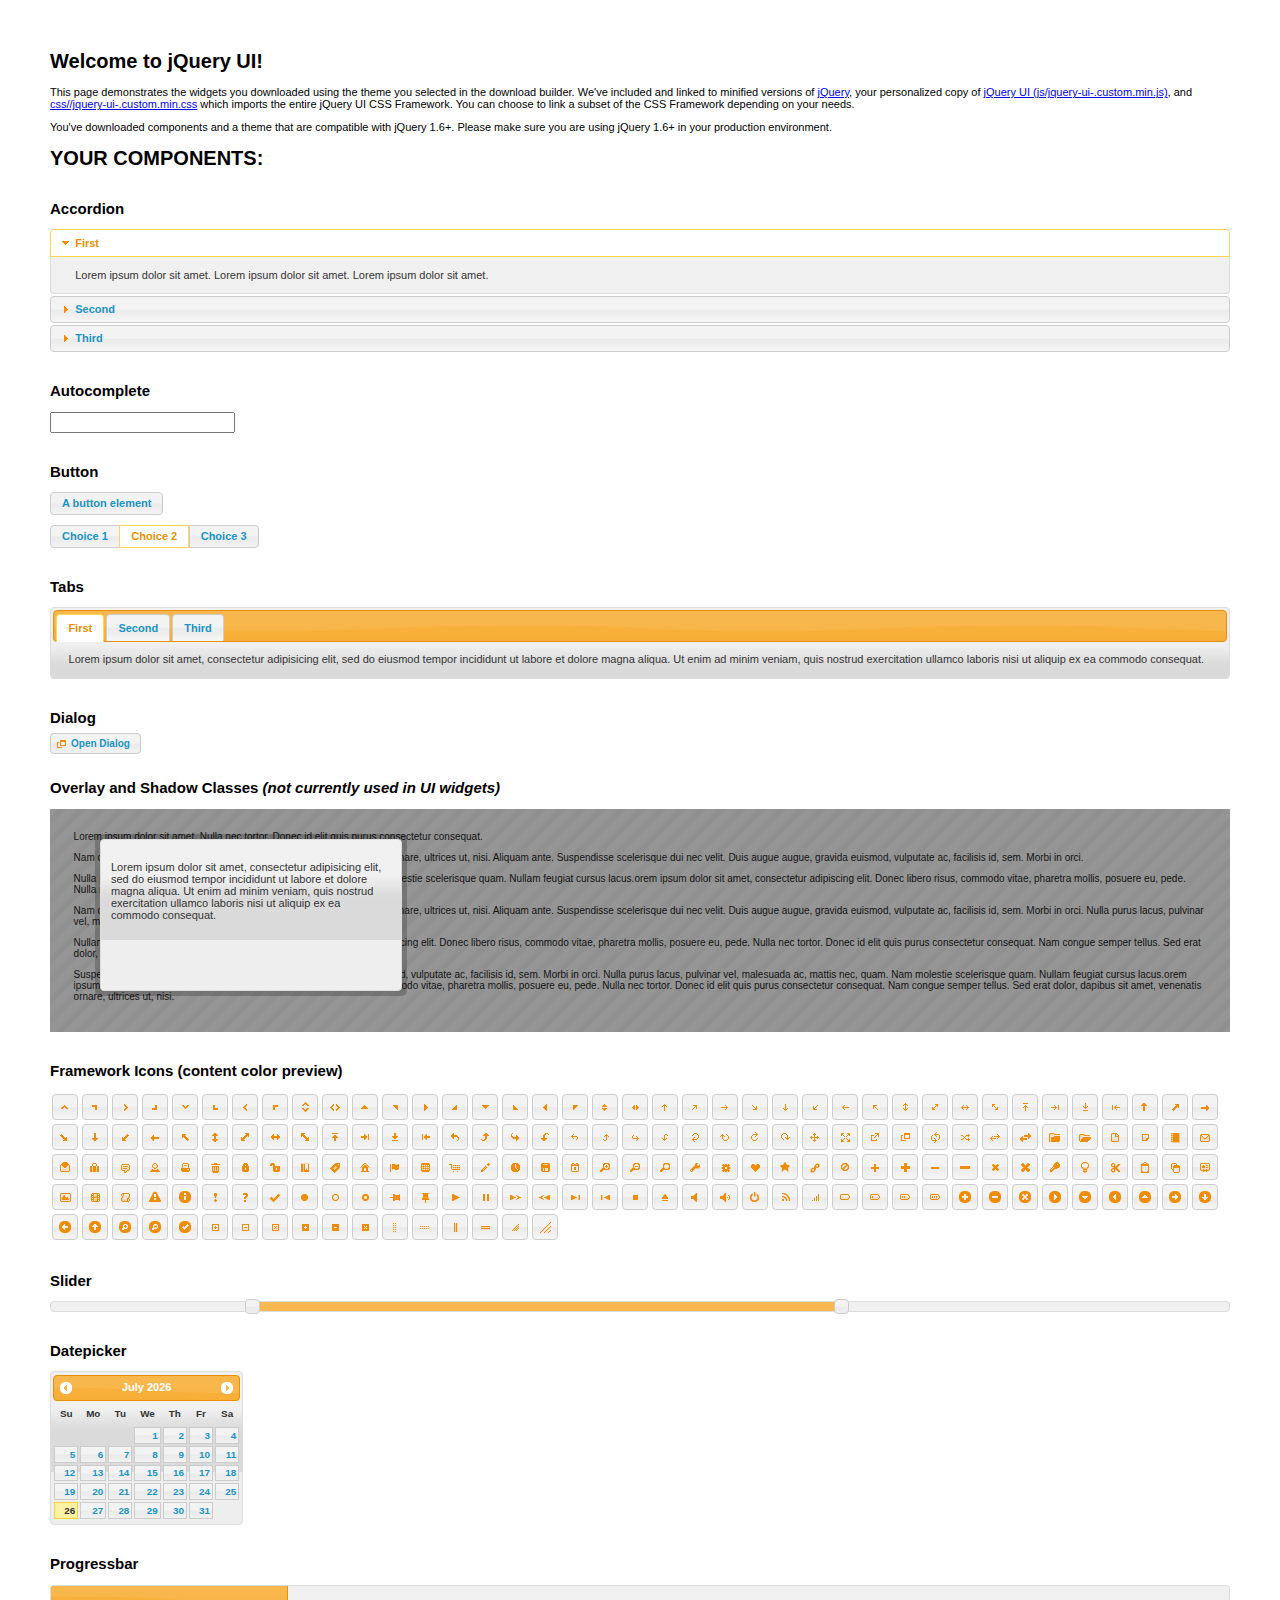
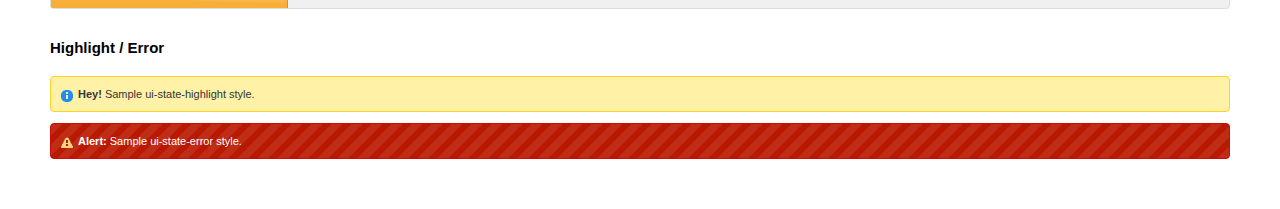
<file: jquery-ui-old/index.html>
<!doctype html>
<html lang="us">
<head>
	<meta charset="utf-8">
	<title>jQuery UI Example Page</title>
	<link href="css/ui-lightness/jquery-ui-1.10.4.css" rel="stylesheet">
	<script src="js/jquery-1.10.2.js"></script>
	<script src="js/jquery-ui-1.10.4.js"></script>
	<script>
	$(function() {
		
		$( "#accordion" ).accordion();
		

		
		var availableTags = [
			"ActionScript",
			"AppleScript",
			"Asp",
			"BASIC",
			"C",
			"C++",
			"Clojure",
			"COBOL",
			"ColdFusion",
			"Erlang",
			"Fortran",
			"Groovy",
			"Haskell",
			"Java",
			"JavaScript",
			"Lisp",
			"Perl",
			"PHP",
			"Python",
			"Ruby",
			"Scala",
			"Scheme"
		];
		$( "#autocomplete" ).autocomplete({
			source: availableTags
		});
		

		
		$( "#button" ).button();
		$( "#radioset" ).buttonset();
		

		
		$( "#tabs" ).tabs();
		

		
		$( "#dialog" ).dialog({
			autoOpen: false,
			width: 400,
			buttons: [
				{
					text: "Ok",
					click: function() {
						$( this ).dialog( "close" );
					}
				},
				{
					text: "Cancel",
					click: function() {
						$( this ).dialog( "close" );
					}
				}
			]
		});

		// Link to open the dialog
		$( "#dialog-link" ).click(function( event ) {
			$( "#dialog" ).dialog( "open" );
			event.preventDefault();
		});
		

		
		$( "#datepicker" ).datepicker({
			inline: true
		});
		

		
		$( "#slider" ).slider({
			range: true,
			values: [ 17, 67 ]
		});
		

		
		$( "#progressbar" ).progressbar({
			value: 20
		});
		

		// Hover states on the static widgets
		$( "#dialog-link, #icons li" ).hover(
			function() {
				$( this ).addClass( "ui-state-hover" );
			},
			function() {
				$( this ).removeClass( "ui-state-hover" );
			}
		);
	});
	</script>
	<style>
	body{
		font: 62.5% "Trebuchet MS", sans-serif;
		margin: 50px;
	}
	.demoHeaders {
		margin-top: 2em;
	}
	#dialog-link {
		padding: .4em 1em .4em 20px;
		text-decoration: none;
		position: relative;
	}
	#dialog-link span.ui-icon {
		margin: 0 5px 0 0;
		position: absolute;
		left: .2em;
		top: 50%;
		margin-top: -8px;
	}
	#icons {
		margin: 0;
		padding: 0;
	}
	#icons li {
		margin: 2px;
		position: relative;
		padding: 4px 0;
		cursor: pointer;
		float: left;
		list-style: none;
	}
	#icons span.ui-icon {
		float: left;
		margin: 0 4px;
	}
	.fakewindowcontain .ui-widget-overlay {
		position: absolute;
	}
	</style>
</head>
<body>

<h1>Welcome to jQuery UI!</h1>

<div class="ui-widget">
	<p>This page demonstrates the widgets you downloaded using the theme you selected in the download builder. We've included and linked to minified versions of <a href="js/jquery-1.10.2.js">jQuery</a>, your personalized copy of <a href="js/jquery-ui-.custom.min.js">jQuery UI (js/jquery-ui-.custom.min.js)</a>, and <a href="css//jquery-ui-.custom.min.css">css//jquery-ui-.custom.min.css</a> which imports the entire jQuery UI CSS Framework. You can choose to link a subset of the CSS Framework depending on your needs. </p>
	<p>You've downloaded components and a theme that are compatible with jQuery 1.6+. Please make sure you are using jQuery 1.6+ in your production environment.</p>
</div>

<h1>YOUR COMPONENTS:</h1>


<!-- Accordion -->
<h2 class="demoHeaders">Accordion</h2>
<div id="accordion">
	<h3>First</h3>
	<div>Lorem ipsum dolor sit amet. Lorem ipsum dolor sit amet. Lorem ipsum dolor sit amet.</div>
	<h3>Second</h3>
	<div>Phasellus mattis tincidunt nibh.</div>
	<h3>Third</h3>
	<div>Nam dui erat, auctor a, dignissim quis.</div>
</div>



<!-- Autocomplete -->
<h2 class="demoHeaders">Autocomplete</h2>
<div>
	<input id="autocomplete" title="type &quot;a&quot;">
</div>



<!-- Button -->
<h2 class="demoHeaders">Button</h2>
<button id="button">A button element</button>
<form style="margin-top: 1em;">
	<div id="radioset">
		<input type="radio" id="radio1" name="radio"><label for="radio1">Choice 1</label>
		<input type="radio" id="radio2" name="radio" checked="checked"><label for="radio2">Choice 2</label>
		<input type="radio" id="radio3" name="radio"><label for="radio3">Choice 3</label>
	</div>
</form>



<!-- Tabs -->
<h2 class="demoHeaders">Tabs</h2>
<div id="tabs">
	<ul>
		<li><a href="#tabs-1">First</a></li>
		<li><a href="#tabs-2">Second</a></li>
		<li><a href="#tabs-3">Third</a></li>
	</ul>
	<div id="tabs-1">Lorem ipsum dolor sit amet, consectetur adipisicing elit, sed do eiusmod tempor incididunt ut labore et dolore magna aliqua. Ut enim ad minim veniam, quis nostrud exercitation ullamco laboris nisi ut aliquip ex ea commodo consequat.</div>
	<div id="tabs-2">Phasellus mattis tincidunt nibh. Cras orci urna, blandit id, pretium vel, aliquet ornare, felis. Maecenas scelerisque sem non nisl. Fusce sed lorem in enim dictum bibendum.</div>
	<div id="tabs-3">Nam dui erat, auctor a, dignissim quis, sollicitudin eu, felis. Pellentesque nisi urna, interdum eget, sagittis et, consequat vestibulum, lacus. Mauris porttitor ullamcorper augue.</div>
</div>



<!-- Dialog NOTE: Dialog is not generated by UI in this demo so it can be visually styled in themeroller-->
<h2 class="demoHeaders">Dialog</h2>
<p><a href="#" id="dialog-link" class="ui-state-default ui-corner-all"><span class="ui-icon ui-icon-newwin"></span>Open Dialog</a></p>

<h2 class="demoHeaders">Overlay and Shadow Classes <em>(not currently used in UI widgets)</em></h2>
<div style="position: relative; width: 96%; height: 200px; padding:1% 2%; overflow:hidden;" class="fakewindowcontain">
	<p>Lorem ipsum dolor sit amet,  Nulla nec tortor. Donec id elit quis purus consectetur consequat. </p><p>Nam congue semper tellus. Sed erat dolor, dapibus sit amet, venenatis ornare, ultrices ut, nisi. Aliquam ante. Suspendisse scelerisque dui nec velit. Duis augue augue, gravida euismod, vulputate ac, facilisis id, sem. Morbi in orci. </p><p>Nulla purus lacus, pulvinar vel, malesuada ac, mattis nec, quam. Nam molestie scelerisque quam. Nullam feugiat cursus lacus.orem ipsum dolor sit amet, consectetur adipiscing elit. Donec libero risus, commodo vitae, pharetra mollis, posuere eu, pede. Nulla nec tortor. Donec id elit quis purus consectetur consequat. </p><p>Nam congue semper tellus. Sed erat dolor, dapibus sit amet, venenatis ornare, ultrices ut, nisi. Aliquam ante. Suspendisse scelerisque dui nec velit. Duis augue augue, gravida euismod, vulputate ac, facilisis id, sem. Morbi in orci. Nulla purus lacus, pulvinar vel, malesuada ac, mattis nec, quam. Nam molestie scelerisque quam. </p><p>Nullam feugiat cursus lacus.orem ipsum dolor sit amet, consectetur adipiscing elit. Donec libero risus, commodo vitae, pharetra mollis, posuere eu, pede. Nulla nec tortor. Donec id elit quis purus consectetur consequat. Nam congue semper tellus. Sed erat dolor, dapibus sit amet, venenatis ornare, ultrices ut, nisi. Aliquam ante. </p><p>Suspendisse scelerisque dui nec velit. Duis augue augue, gravida euismod, vulputate ac, facilisis id, sem. Morbi in orci. Nulla purus lacus, pulvinar vel, malesuada ac, mattis nec, quam. Nam molestie scelerisque quam. Nullam feugiat cursus lacus.orem ipsum dolor sit amet, consectetur adipiscing elit. Donec libero risus, commodo vitae, pharetra mollis, posuere eu, pede. Nulla nec tortor. Donec id elit quis purus consectetur consequat. Nam congue semper tellus. Sed erat dolor, dapibus sit amet, venenatis ornare, ultrices ut, nisi. </p>

	<!-- ui-dialog -->
	<div class="ui-overlay"><div class="ui-widget-overlay"></div><div class="ui-widget-shadow ui-corner-all" style="width: 302px; height: 152px; position: absolute; left: 50px; top: 30px;"></div></div>
	<div style="position: absolute; width: 280px; height: 130px;left: 50px; top: 30px; padding: 10px;" class="ui-widget ui-widget-content ui-corner-all">
		<div class="ui-dialog-content ui-widget-content" style="background: none; border: 0;">
			<p>Lorem ipsum dolor sit amet, consectetur adipisicing elit, sed do eiusmod tempor incididunt ut labore et dolore magna aliqua. Ut enim ad minim veniam, quis nostrud exercitation ullamco laboris nisi ut aliquip ex ea commodo consequat.</p>
		</div>
	</div>

</div>

<!-- ui-dialog -->
<div id="dialog" title="Dialog Title">
	<p>Lorem ipsum dolor sit amet, consectetur adipisicing elit, sed do eiusmod tempor incididunt ut labore et dolore magna aliqua. Ut enim ad minim veniam, quis nostrud exercitation ullamco laboris nisi ut aliquip ex ea commodo consequat.</p>
</div>



<h2 class="demoHeaders">Framework Icons (content color preview)</h2>
<ul id="icons" class="ui-widget ui-helper-clearfix">
	<li class="ui-state-default ui-corner-all" title=".ui-icon-carat-1-n"><span class="ui-icon ui-icon-carat-1-n"></span></li>
	<li class="ui-state-default ui-corner-all" title=".ui-icon-carat-1-ne"><span class="ui-icon ui-icon-carat-1-ne"></span></li>
	<li class="ui-state-default ui-corner-all" title=".ui-icon-carat-1-e"><span class="ui-icon ui-icon-carat-1-e"></span></li>
	<li class="ui-state-default ui-corner-all" title=".ui-icon-carat-1-se"><span class="ui-icon ui-icon-carat-1-se"></span></li>
	<li class="ui-state-default ui-corner-all" title=".ui-icon-carat-1-s"><span class="ui-icon ui-icon-carat-1-s"></span></li>
	<li class="ui-state-default ui-corner-all" title=".ui-icon-carat-1-sw"><span class="ui-icon ui-icon-carat-1-sw"></span></li>
	<li class="ui-state-default ui-corner-all" title=".ui-icon-carat-1-w"><span class="ui-icon ui-icon-carat-1-w"></span></li>
	<li class="ui-state-default ui-corner-all" title=".ui-icon-carat-1-nw"><span class="ui-icon ui-icon-carat-1-nw"></span></li>
	<li class="ui-state-default ui-corner-all" title=".ui-icon-carat-2-n-s"><span class="ui-icon ui-icon-carat-2-n-s"></span></li>
	<li class="ui-state-default ui-corner-all" title=".ui-icon-carat-2-e-w"><span class="ui-icon ui-icon-carat-2-e-w"></span></li>
	<li class="ui-state-default ui-corner-all" title=".ui-icon-triangle-1-n"><span class="ui-icon ui-icon-triangle-1-n"></span></li>
	<li class="ui-state-default ui-corner-all" title=".ui-icon-triangle-1-ne"><span class="ui-icon ui-icon-triangle-1-ne"></span></li>
	<li class="ui-state-default ui-corner-all" title=".ui-icon-triangle-1-e"><span class="ui-icon ui-icon-triangle-1-e"></span></li>
	<li class="ui-state-default ui-corner-all" title=".ui-icon-triangle-1-se"><span class="ui-icon ui-icon-triangle-1-se"></span></li>
	<li class="ui-state-default ui-corner-all" title=".ui-icon-triangle-1-s"><span class="ui-icon ui-icon-triangle-1-s"></span></li>
	<li class="ui-state-default ui-corner-all" title=".ui-icon-triangle-1-sw"><span class="ui-icon ui-icon-triangle-1-sw"></span></li>
	<li class="ui-state-default ui-corner-all" title=".ui-icon-triangle-1-w"><span class="ui-icon ui-icon-triangle-1-w"></span></li>
	<li class="ui-state-default ui-corner-all" title=".ui-icon-triangle-1-nw"><span class="ui-icon ui-icon-triangle-1-nw"></span></li>
	<li class="ui-state-default ui-corner-all" title=".ui-icon-triangle-2-n-s"><span class="ui-icon ui-icon-triangle-2-n-s"></span></li>
	<li class="ui-state-default ui-corner-all" title=".ui-icon-triangle-2-e-w"><span class="ui-icon ui-icon-triangle-2-e-w"></span></li>
	<li class="ui-state-default ui-corner-all" title=".ui-icon-arrow-1-n"><span class="ui-icon ui-icon-arrow-1-n"></span></li>
	<li class="ui-state-default ui-corner-all" title=".ui-icon-arrow-1-ne"><span class="ui-icon ui-icon-arrow-1-ne"></span></li>
	<li class="ui-state-default ui-corner-all" title=".ui-icon-arrow-1-e"><span class="ui-icon ui-icon-arrow-1-e"></span></li>
	<li class="ui-state-default ui-corner-all" title=".ui-icon-arrow-1-se"><span class="ui-icon ui-icon-arrow-1-se"></span></li>
	<li class="ui-state-default ui-corner-all" title=".ui-icon-arrow-1-s"><span class="ui-icon ui-icon-arrow-1-s"></span></li>
	<li class="ui-state-default ui-corner-all" title=".ui-icon-arrow-1-sw"><span class="ui-icon ui-icon-arrow-1-sw"></span></li>
	<li class="ui-state-default ui-corner-all" title=".ui-icon-arrow-1-w"><span class="ui-icon ui-icon-arrow-1-w"></span></li>
	<li class="ui-state-default ui-corner-all" title=".ui-icon-arrow-1-nw"><span class="ui-icon ui-icon-arrow-1-nw"></span></li>
	<li class="ui-state-default ui-corner-all" title=".ui-icon-arrow-2-n-s"><span class="ui-icon ui-icon-arrow-2-n-s"></span></li>
	<li class="ui-state-default ui-corner-all" title=".ui-icon-arrow-2-ne-sw"><span class="ui-icon ui-icon-arrow-2-ne-sw"></span></li>
	<li class="ui-state-default ui-corner-all" title=".ui-icon-arrow-2-e-w"><span class="ui-icon ui-icon-arrow-2-e-w"></span></li>
	<li class="ui-state-default ui-corner-all" title=".ui-icon-arrow-2-se-nw"><span class="ui-icon ui-icon-arrow-2-se-nw"></span></li>
	<li class="ui-state-default ui-corner-all" title=".ui-icon-arrowstop-1-n"><span class="ui-icon ui-icon-arrowstop-1-n"></span></li>
	<li class="ui-state-default ui-corner-all" title=".ui-icon-arrowstop-1-e"><span class="ui-icon ui-icon-arrowstop-1-e"></span></li>
	<li class="ui-state-default ui-corner-all" title=".ui-icon-arrowstop-1-s"><span class="ui-icon ui-icon-arrowstop-1-s"></span></li>
	<li class="ui-state-default ui-corner-all" title=".ui-icon-arrowstop-1-w"><span class="ui-icon ui-icon-arrowstop-1-w"></span></li>
	<li class="ui-state-default ui-corner-all" title=".ui-icon-arrowthick-1-n"><span class="ui-icon ui-icon-arrowthick-1-n"></span></li>
	<li class="ui-state-default ui-corner-all" title=".ui-icon-arrowthick-1-ne"><span class="ui-icon ui-icon-arrowthick-1-ne"></span></li>
	<li class="ui-state-default ui-corner-all" title=".ui-icon-arrowthick-1-e"><span class="ui-icon ui-icon-arrowthick-1-e"></span></li>
	<li class="ui-state-default ui-corner-all" title=".ui-icon-arrowthick-1-se"><span class="ui-icon ui-icon-arrowthick-1-se"></span></li>
	<li class="ui-state-default ui-corner-all" title=".ui-icon-arrowthick-1-s"><span class="ui-icon ui-icon-arrowthick-1-s"></span></li>
	<li class="ui-state-default ui-corner-all" title=".ui-icon-arrowthick-1-sw"><span class="ui-icon ui-icon-arrowthick-1-sw"></span></li>
	<li class="ui-state-default ui-corner-all" title=".ui-icon-arrowthick-1-w"><span class="ui-icon ui-icon-arrowthick-1-w"></span></li>
	<li class="ui-state-default ui-corner-all" title=".ui-icon-arrowthick-1-nw"><span class="ui-icon ui-icon-arrowthick-1-nw"></span></li>
	<li class="ui-state-default ui-corner-all" title=".ui-icon-arrowthick-2-n-s"><span class="ui-icon ui-icon-arrowthick-2-n-s"></span></li>
	<li class="ui-state-default ui-corner-all" title=".ui-icon-arrowthick-2-ne-sw"><span class="ui-icon ui-icon-arrowthick-2-ne-sw"></span></li>
	<li class="ui-state-default ui-corner-all" title=".ui-icon-arrowthick-2-e-w"><span class="ui-icon ui-icon-arrowthick-2-e-w"></span></li>
	<li class="ui-state-default ui-corner-all" title=".ui-icon-arrowthick-2-se-nw"><span class="ui-icon ui-icon-arrowthick-2-se-nw"></span></li>
	<li class="ui-state-default ui-corner-all" title=".ui-icon-arrowthickstop-1-n"><span class="ui-icon ui-icon-arrowthickstop-1-n"></span></li>
	<li class="ui-state-default ui-corner-all" title=".ui-icon-arrowthickstop-1-e"><span class="ui-icon ui-icon-arrowthickstop-1-e"></span></li>
	<li class="ui-state-default ui-corner-all" title=".ui-icon-arrowthickstop-1-s"><span class="ui-icon ui-icon-arrowthickstop-1-s"></span></li>
	<li class="ui-state-default ui-corner-all" title=".ui-icon-arrowthickstop-1-w"><span class="ui-icon ui-icon-arrowthickstop-1-w"></span></li>
	<li class="ui-state-default ui-corner-all" title=".ui-icon-arrowreturnthick-1-w"><span class="ui-icon ui-icon-arrowreturnthick-1-w"></span></li>
	<li class="ui-state-default ui-corner-all" title=".ui-icon-arrowreturnthick-1-n"><span class="ui-icon ui-icon-arrowreturnthick-1-n"></span></li>
	<li class="ui-state-default ui-corner-all" title=".ui-icon-arrowreturnthick-1-e"><span class="ui-icon ui-icon-arrowreturnthick-1-e"></span></li>
	<li class="ui-state-default ui-corner-all" title=".ui-icon-arrowreturnthick-1-s"><span class="ui-icon ui-icon-arrowreturnthick-1-s"></span></li>
	<li class="ui-state-default ui-corner-all" title=".ui-icon-arrowreturn-1-w"><span class="ui-icon ui-icon-arrowreturn-1-w"></span></li>
	<li class="ui-state-default ui-corner-all" title=".ui-icon-arrowreturn-1-n"><span class="ui-icon ui-icon-arrowreturn-1-n"></span></li>
	<li class="ui-state-default ui-corner-all" title=".ui-icon-arrowreturn-1-e"><span class="ui-icon ui-icon-arrowreturn-1-e"></span></li>
	<li class="ui-state-default ui-corner-all" title=".ui-icon-arrowreturn-1-s"><span class="ui-icon ui-icon-arrowreturn-1-s"></span></li>
	<li class="ui-state-default ui-corner-all" title=".ui-icon-arrowrefresh-1-w"><span class="ui-icon ui-icon-arrowrefresh-1-w"></span></li>
	<li class="ui-state-default ui-corner-all" title=".ui-icon-arrowrefresh-1-n"><span class="ui-icon ui-icon-arrowrefresh-1-n"></span></li>
	<li class="ui-state-default ui-corner-all" title=".ui-icon-arrowrefresh-1-e"><span class="ui-icon ui-icon-arrowrefresh-1-e"></span></li>
	<li class="ui-state-default ui-corner-all" title=".ui-icon-arrowrefresh-1-s"><span class="ui-icon ui-icon-arrowrefresh-1-s"></span></li>
	<li class="ui-state-default ui-corner-all" title=".ui-icon-arrow-4"><span class="ui-icon ui-icon-arrow-4"></span></li>
	<li class="ui-state-default ui-corner-all" title=".ui-icon-arrow-4-diag"><span class="ui-icon ui-icon-arrow-4-diag"></span></li>
	<li class="ui-state-default ui-corner-all" title=".ui-icon-extlink"><span class="ui-icon ui-icon-extlink"></span></li>
	<li class="ui-state-default ui-corner-all" title=".ui-icon-newwin"><span class="ui-icon ui-icon-newwin"></span></li>
	<li class="ui-state-default ui-corner-all" title=".ui-icon-refresh"><span class="ui-icon ui-icon-refresh"></span></li>
	<li class="ui-state-default ui-corner-all" title=".ui-icon-shuffle"><span class="ui-icon ui-icon-shuffle"></span></li>
	<li class="ui-state-default ui-corner-all" title=".ui-icon-transfer-e-w"><span class="ui-icon ui-icon-transfer-e-w"></span></li>
	<li class="ui-state-default ui-corner-all" title=".ui-icon-transferthick-e-w"><span class="ui-icon ui-icon-transferthick-e-w"></span></li>
	<li class="ui-state-default ui-corner-all" title=".ui-icon-folder-collapsed"><span class="ui-icon ui-icon-folder-collapsed"></span></li>
	<li class="ui-state-default ui-corner-all" title=".ui-icon-folder-open"><span class="ui-icon ui-icon-folder-open"></span></li>
	<li class="ui-state-default ui-corner-all" title=".ui-icon-document"><span class="ui-icon ui-icon-document"></span></li>
	<li class="ui-state-default ui-corner-all" title=".ui-icon-document-b"><span class="ui-icon ui-icon-document-b"></span></li>
	<li class="ui-state-default ui-corner-all" title=".ui-icon-note"><span class="ui-icon ui-icon-note"></span></li>
	<li class="ui-state-default ui-corner-all" title=".ui-icon-mail-closed"><span class="ui-icon ui-icon-mail-closed"></span></li>
	<li class="ui-state-default ui-corner-all" title=".ui-icon-mail-open"><span class="ui-icon ui-icon-mail-open"></span></li>
	<li class="ui-state-default ui-corner-all" title=".ui-icon-suitcase"><span class="ui-icon ui-icon-suitcase"></span></li>
	<li class="ui-state-default ui-corner-all" title=".ui-icon-comment"><span class="ui-icon ui-icon-comment"></span></li>
	<li class="ui-state-default ui-corner-all" title=".ui-icon-person"><span class="ui-icon ui-icon-person"></span></li>
	<li class="ui-state-default ui-corner-all" title=".ui-icon-print"><span class="ui-icon ui-icon-print"></span></li>
	<li class="ui-state-default ui-corner-all" title=".ui-icon-trash"><span class="ui-icon ui-icon-trash"></span></li>
	<li class="ui-state-default ui-corner-all" title=".ui-icon-locked"><span class="ui-icon ui-icon-locked"></span></li>
	<li class="ui-state-default ui-corner-all" title=".ui-icon-unlocked"><span class="ui-icon ui-icon-unlocked"></span></li>
	<li class="ui-state-default ui-corner-all" title=".ui-icon-bookmark"><span class="ui-icon ui-icon-bookmark"></span></li>
	<li class="ui-state-default ui-corner-all" title=".ui-icon-tag"><span class="ui-icon ui-icon-tag"></span></li>
	<li class="ui-state-default ui-corner-all" title=".ui-icon-home"><span class="ui-icon ui-icon-home"></span></li>
	<li class="ui-state-default ui-corner-all" title=".ui-icon-flag"><span class="ui-icon ui-icon-flag"></span></li>
	<li class="ui-state-default ui-corner-all" title=".ui-icon-calculator"><span class="ui-icon ui-icon-calculator"></span></li>
	<li class="ui-state-default ui-corner-all" title=".ui-icon-cart"><span class="ui-icon ui-icon-cart"></span></li>
	<li class="ui-state-default ui-corner-all" title=".ui-icon-pencil"><span class="ui-icon ui-icon-pencil"></span></li>
	<li class="ui-state-default ui-corner-all" title=".ui-icon-clock"><span class="ui-icon ui-icon-clock"></span></li>
	<li class="ui-state-default ui-corner-all" title=".ui-icon-disk"><span class="ui-icon ui-icon-disk"></span></li>
	<li class="ui-state-default ui-corner-all" title=".ui-icon-calendar"><span class="ui-icon ui-icon-calendar"></span></li>
	<li class="ui-state-default ui-corner-all" title=".ui-icon-zoomin"><span class="ui-icon ui-icon-zoomin"></span></li>
	<li class="ui-state-default ui-corner-all" title=".ui-icon-zoomout"><span class="ui-icon ui-icon-zoomout"></span></li>
	<li class="ui-state-default ui-corner-all" title=".ui-icon-search"><span class="ui-icon ui-icon-search"></span></li>
	<li class="ui-state-default ui-corner-all" title=".ui-icon-wrench"><span class="ui-icon ui-icon-wrench"></span></li>
	<li class="ui-state-default ui-corner-all" title=".ui-icon-gear"><span class="ui-icon ui-icon-gear"></span></li>
	<li class="ui-state-default ui-corner-all" title=".ui-icon-heart"><span class="ui-icon ui-icon-heart"></span></li>
	<li class="ui-state-default ui-corner-all" title=".ui-icon-star"><span class="ui-icon ui-icon-star"></span></li>
	<li class="ui-state-default ui-corner-all" title=".ui-icon-link"><span class="ui-icon ui-icon-link"></span></li>
	<li class="ui-state-default ui-corner-all" title=".ui-icon-cancel"><span class="ui-icon ui-icon-cancel"></span></li>
	<li class="ui-state-default ui-corner-all" title=".ui-icon-plus"><span class="ui-icon ui-icon-plus"></span></li>
	<li class="ui-state-default ui-corner-all" title=".ui-icon-plusthick"><span class="ui-icon ui-icon-plusthick"></span></li>
	<li class="ui-state-default ui-corner-all" title=".ui-icon-minus"><span class="ui-icon ui-icon-minus"></span></li>
	<li class="ui-state-default ui-corner-all" title=".ui-icon-minusthick"><span class="ui-icon ui-icon-minusthick"></span></li>
	<li class="ui-state-default ui-corner-all" title=".ui-icon-close"><span class="ui-icon ui-icon-close"></span></li>
	<li class="ui-state-default ui-corner-all" title=".ui-icon-closethick"><span class="ui-icon ui-icon-closethick"></span></li>
	<li class="ui-state-default ui-corner-all" title=".ui-icon-key"><span class="ui-icon ui-icon-key"></span></li>
	<li class="ui-state-default ui-corner-all" title=".ui-icon-lightbulb"><span class="ui-icon ui-icon-lightbulb"></span></li>
	<li class="ui-state-default ui-corner-all" title=".ui-icon-scissors"><span class="ui-icon ui-icon-scissors"></span></li>
	<li class="ui-state-default ui-corner-all" title=".ui-icon-clipboard"><span class="ui-icon ui-icon-clipboard"></span></li>
	<li class="ui-state-default ui-corner-all" title=".ui-icon-copy"><span class="ui-icon ui-icon-copy"></span></li>
	<li class="ui-state-default ui-corner-all" title=".ui-icon-contact"><span class="ui-icon ui-icon-contact"></span></li>
	<li class="ui-state-default ui-corner-all" title=".ui-icon-image"><span class="ui-icon ui-icon-image"></span></li>
	<li class="ui-state-default ui-corner-all" title=".ui-icon-video"><span class="ui-icon ui-icon-video"></span></li>
	<li class="ui-state-default ui-corner-all" title=".ui-icon-script"><span class="ui-icon ui-icon-script"></span></li>
	<li class="ui-state-default ui-corner-all" title=".ui-icon-alert"><span class="ui-icon ui-icon-alert"></span></li>
	<li class="ui-state-default ui-corner-all" title=".ui-icon-info"><span class="ui-icon ui-icon-info"></span></li>
	<li class="ui-state-default ui-corner-all" title=".ui-icon-notice"><span class="ui-icon ui-icon-notice"></span></li>
	<li class="ui-state-default ui-corner-all" title=".ui-icon-help"><span class="ui-icon ui-icon-help"></span></li>
	<li class="ui-state-default ui-corner-all" title=".ui-icon-check"><span class="ui-icon ui-icon-check"></span></li>
	<li class="ui-state-default ui-corner-all" title=".ui-icon-bullet"><span class="ui-icon ui-icon-bullet"></span></li>
	<li class="ui-state-default ui-corner-all" title=".ui-icon-radio-off"><span class="ui-icon ui-icon-radio-off"></span></li>
	<li class="ui-state-default ui-corner-all" title=".ui-icon-radio-on"><span class="ui-icon ui-icon-radio-on"></span></li>
	<li class="ui-state-default ui-corner-all" title=".ui-icon-pin-w"><span class="ui-icon ui-icon-pin-w"></span></li>
	<li class="ui-state-default ui-corner-all" title=".ui-icon-pin-s"><span class="ui-icon ui-icon-pin-s"></span></li>
	<li class="ui-state-default ui-corner-all" title=".ui-icon-play"><span class="ui-icon ui-icon-play"></span></li>
	<li class="ui-state-default ui-corner-all" title=".ui-icon-pause"><span class="ui-icon ui-icon-pause"></span></li>
	<li class="ui-state-default ui-corner-all" title=".ui-icon-seek-next"><span class="ui-icon ui-icon-seek-next"></span></li>
	<li class="ui-state-default ui-corner-all" title=".ui-icon-seek-prev"><span class="ui-icon ui-icon-seek-prev"></span></li>
	<li class="ui-state-default ui-corner-all" title=".ui-icon-seek-end"><span class="ui-icon ui-icon-seek-end"></span></li>
	<li class="ui-state-default ui-corner-all" title=".ui-icon-seek-first"><span class="ui-icon ui-icon-seek-first"></span></li>
	<li class="ui-state-default ui-corner-all" title=".ui-icon-stop"><span class="ui-icon ui-icon-stop"></span></li>
	<li class="ui-state-default ui-corner-all" title=".ui-icon-eject"><span class="ui-icon ui-icon-eject"></span></li>
	<li class="ui-state-default ui-corner-all" title=".ui-icon-volume-off"><span class="ui-icon ui-icon-volume-off"></span></li>
	<li class="ui-state-default ui-corner-all" title=".ui-icon-volume-on"><span class="ui-icon ui-icon-volume-on"></span></li>
	<li class="ui-state-default ui-corner-all" title=".ui-icon-power"><span class="ui-icon ui-icon-power"></span></li>
	<li class="ui-state-default ui-corner-all" title=".ui-icon-signal-diag"><span class="ui-icon ui-icon-signal-diag"></span></li>
	<li class="ui-state-default ui-corner-all" title=".ui-icon-signal"><span class="ui-icon ui-icon-signal"></span></li>
	<li class="ui-state-default ui-corner-all" title=".ui-icon-battery-0"><span class="ui-icon ui-icon-battery-0"></span></li>
	<li class="ui-state-default ui-corner-all" title=".ui-icon-battery-1"><span class="ui-icon ui-icon-battery-1"></span></li>
	<li class="ui-state-default ui-corner-all" title=".ui-icon-battery-2"><span class="ui-icon ui-icon-battery-2"></span></li>
	<li class="ui-state-default ui-corner-all" title=".ui-icon-battery-3"><span class="ui-icon ui-icon-battery-3"></span></li>
	<li class="ui-state-default ui-corner-all" title=".ui-icon-circle-plus"><span class="ui-icon ui-icon-circle-plus"></span></li>
	<li class="ui-state-default ui-corner-all" title=".ui-icon-circle-minus"><span class="ui-icon ui-icon-circle-minus"></span></li>
	<li class="ui-state-default ui-corner-all" title=".ui-icon-circle-close"><span class="ui-icon ui-icon-circle-close"></span></li>
	<li class="ui-state-default ui-corner-all" title=".ui-icon-circle-triangle-e"><span class="ui-icon ui-icon-circle-triangle-e"></span></li>
	<li class="ui-state-default ui-corner-all" title=".ui-icon-circle-triangle-s"><span class="ui-icon ui-icon-circle-triangle-s"></span></li>
	<li class="ui-state-default ui-corner-all" title=".ui-icon-circle-triangle-w"><span class="ui-icon ui-icon-circle-triangle-w"></span></li>
	<li class="ui-state-default ui-corner-all" title=".ui-icon-circle-triangle-n"><span class="ui-icon ui-icon-circle-triangle-n"></span></li>
	<li class="ui-state-default ui-corner-all" title=".ui-icon-circle-arrow-e"><span class="ui-icon ui-icon-circle-arrow-e"></span></li>
	<li class="ui-state-default ui-corner-all" title=".ui-icon-circle-arrow-s"><span class="ui-icon ui-icon-circle-arrow-s"></span></li>
	<li class="ui-state-default ui-corner-all" title=".ui-icon-circle-arrow-w"><span class="ui-icon ui-icon-circle-arrow-w"></span></li>
	<li class="ui-state-default ui-corner-all" title=".ui-icon-circle-arrow-n"><span class="ui-icon ui-icon-circle-arrow-n"></span></li>
	<li class="ui-state-default ui-corner-all" title=".ui-icon-circle-zoomin"><span class="ui-icon ui-icon-circle-zoomin"></span></li>
	<li class="ui-state-default ui-corner-all" title=".ui-icon-circle-zoomout"><span class="ui-icon ui-icon-circle-zoomout"></span></li>
	<li class="ui-state-default ui-corner-all" title=".ui-icon-circle-check"><span class="ui-icon ui-icon-circle-check"></span></li>
	<li class="ui-state-default ui-corner-all" title=".ui-icon-circlesmall-plus"><span class="ui-icon ui-icon-circlesmall-plus"></span></li>
	<li class="ui-state-default ui-corner-all" title=".ui-icon-circlesmall-minus"><span class="ui-icon ui-icon-circlesmall-minus"></span></li>
	<li class="ui-state-default ui-corner-all" title=".ui-icon-circlesmall-close"><span class="ui-icon ui-icon-circlesmall-close"></span></li>
	<li class="ui-state-default ui-corner-all" title=".ui-icon-squaresmall-plus"><span class="ui-icon ui-icon-squaresmall-plus"></span></li>
	<li class="ui-state-default ui-corner-all" title=".ui-icon-squaresmall-minus"><span class="ui-icon ui-icon-squaresmall-minus"></span></li>
	<li class="ui-state-default ui-corner-all" title=".ui-icon-squaresmall-close"><span class="ui-icon ui-icon-squaresmall-close"></span></li>
	<li class="ui-state-default ui-corner-all" title=".ui-icon-grip-dotted-vertical"><span class="ui-icon ui-icon-grip-dotted-vertical"></span></li>
	<li class="ui-state-default ui-corner-all" title=".ui-icon-grip-dotted-horizontal"><span class="ui-icon ui-icon-grip-dotted-horizontal"></span></li>
	<li class="ui-state-default ui-corner-all" title=".ui-icon-grip-solid-vertical"><span class="ui-icon ui-icon-grip-solid-vertical"></span></li>
	<li class="ui-state-default ui-corner-all" title=".ui-icon-grip-solid-horizontal"><span class="ui-icon ui-icon-grip-solid-horizontal"></span></li>
	<li class="ui-state-default ui-corner-all" title=".ui-icon-gripsmall-diagonal-se"><span class="ui-icon ui-icon-gripsmall-diagonal-se"></span></li>
	<li class="ui-state-default ui-corner-all" title=".ui-icon-grip-diagonal-se"><span class="ui-icon ui-icon-grip-diagonal-se"></span></li>
</ul>


<!-- Slider -->
<h2 class="demoHeaders">Slider</h2>
<div id="slider"></div>



<!-- Datepicker -->
<h2 class="demoHeaders">Datepicker</h2>
<div id="datepicker"></div>



<!-- Progressbar -->
<h2 class="demoHeaders">Progressbar</h2>
<div id="progressbar"></div>


<!-- Highlight / Error -->
<h2 class="demoHeaders">Highlight / Error</h2>
<div class="ui-widget">
	<div class="ui-state-highlight ui-corner-all" style="margin-top: 20px; padding: 0 .7em;">
		<p><span class="ui-icon ui-icon-info" style="float: left; margin-right: .3em;"></span>
		<strong>Hey!</strong> Sample ui-state-highlight style.</p>
	</div>
</div>
<br>
<div class="ui-widget">
	<div class="ui-state-error ui-corner-all" style="padding: 0 .7em;">
		<p><span class="ui-icon ui-icon-alert" style="float: left; margin-right: .3em;"></span>
		<strong>Alert:</strong> Sample ui-state-error style.</p>
	</div>
</div>

</body>
</html>
</file>
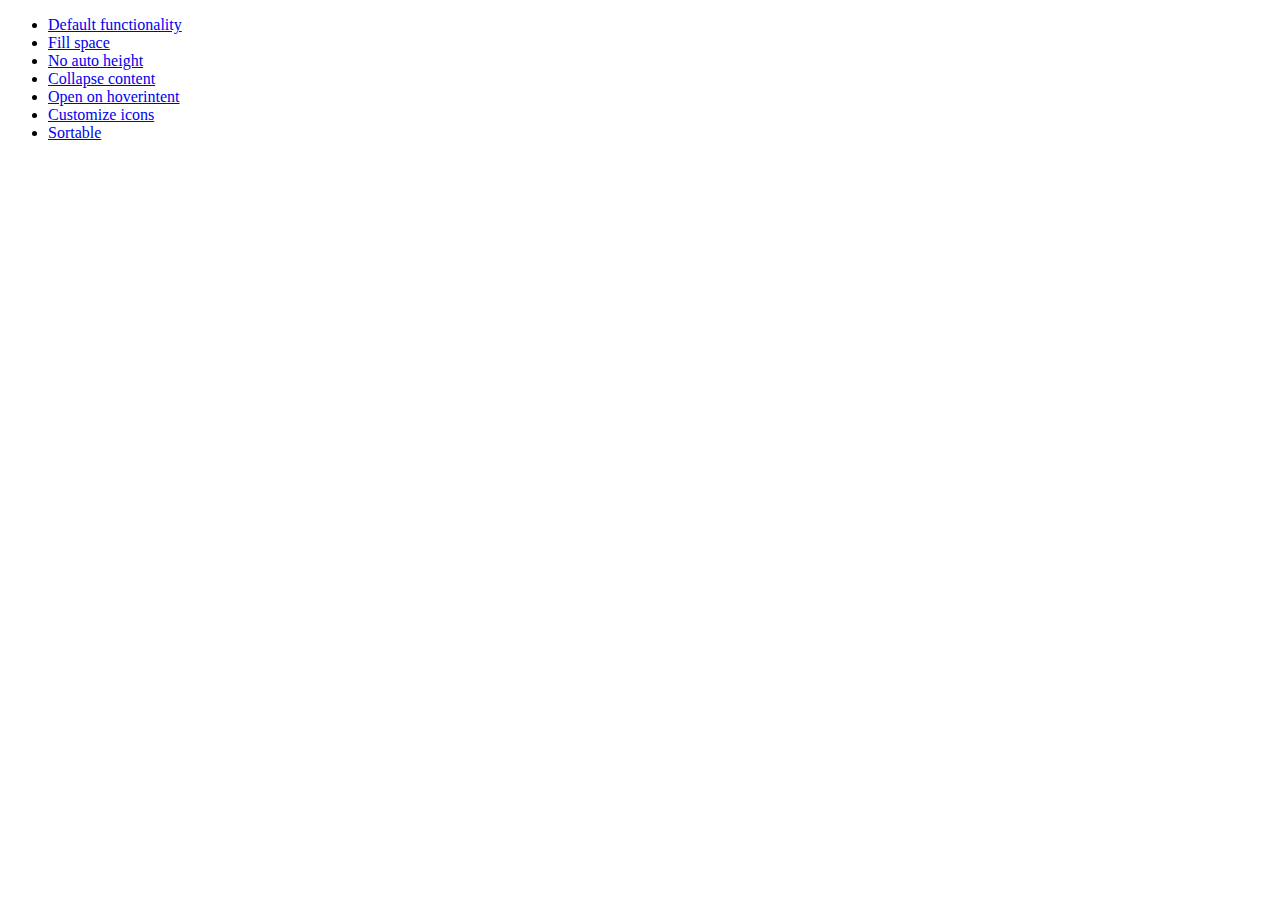
<file: jquery-ui-old/development-bundle/demos/accordion/index.html>
<!doctype html>
<html lang="en">
<head>
	<meta charset="utf-8">
	<title>jQuery UI Accordion Demos</title>
</head>
<body>

<ul>
	<li><a href="default.html">Default functionality</a></li>
	<li><a href="fillspace.html">Fill space</a></li>
	<li><a href="no-auto-height.html">No auto height</a></li>
	<li><a href="collapsible.html">Collapse content</a></li>
	<li><a href="hoverintent.html">Open on hoverintent</a></li>
	<li><a href="custom-icons.html">Customize icons</a></li>
	<li><a href="sortable.html">Sortable</a></li>
</ul>

</body>
</html>
</file>
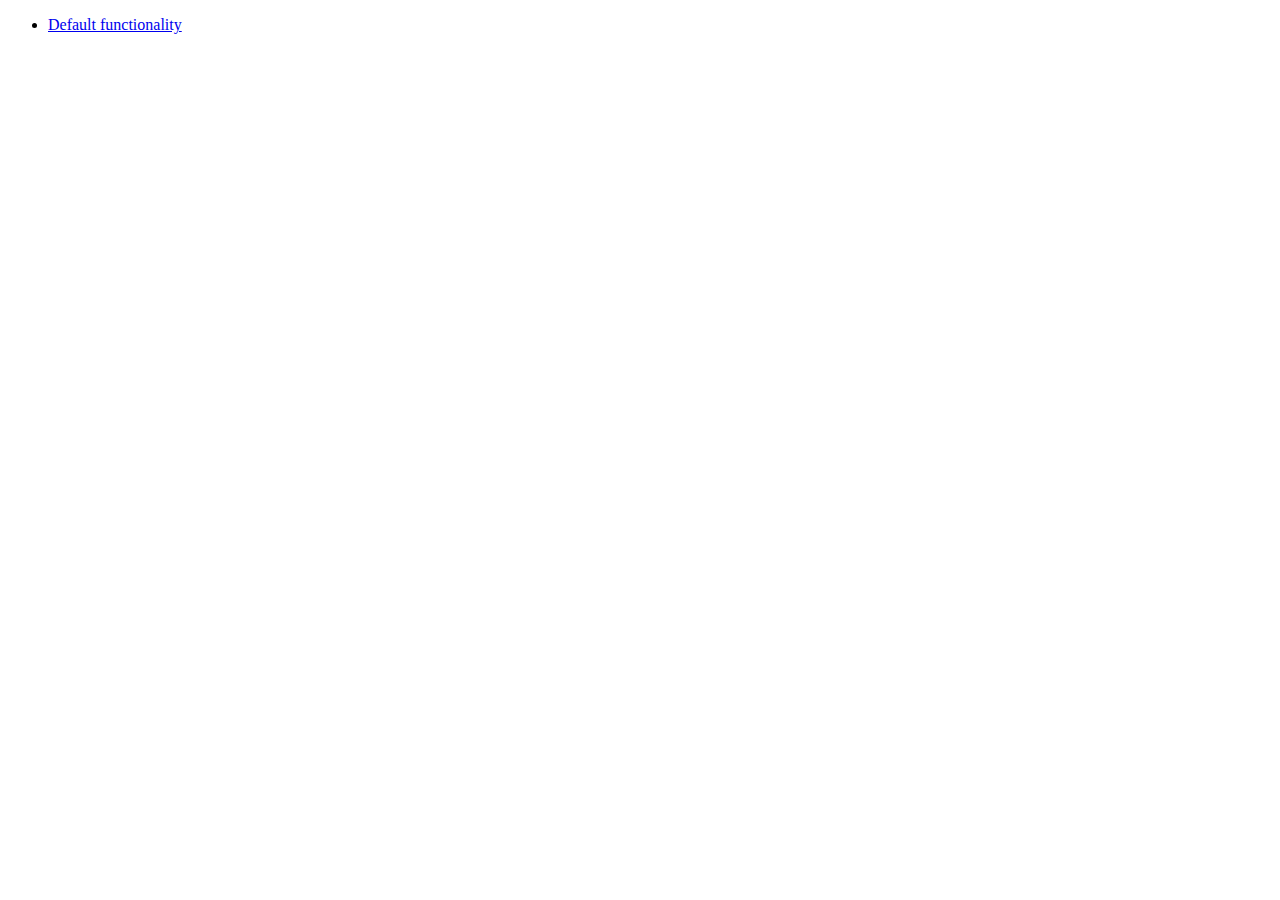
<file: jquery-ui-old/development-bundle/demos/addClass/index.html>
<!doctype html>
<html lang="en">
<head>
	<meta charset="utf-8">
	<title>jQuery UI Effects Demos</title>
</head>
<body>

<ul>
	<li><a href="default.html">Default functionality</a></li>
</ul>

</body>
</html>
</file>
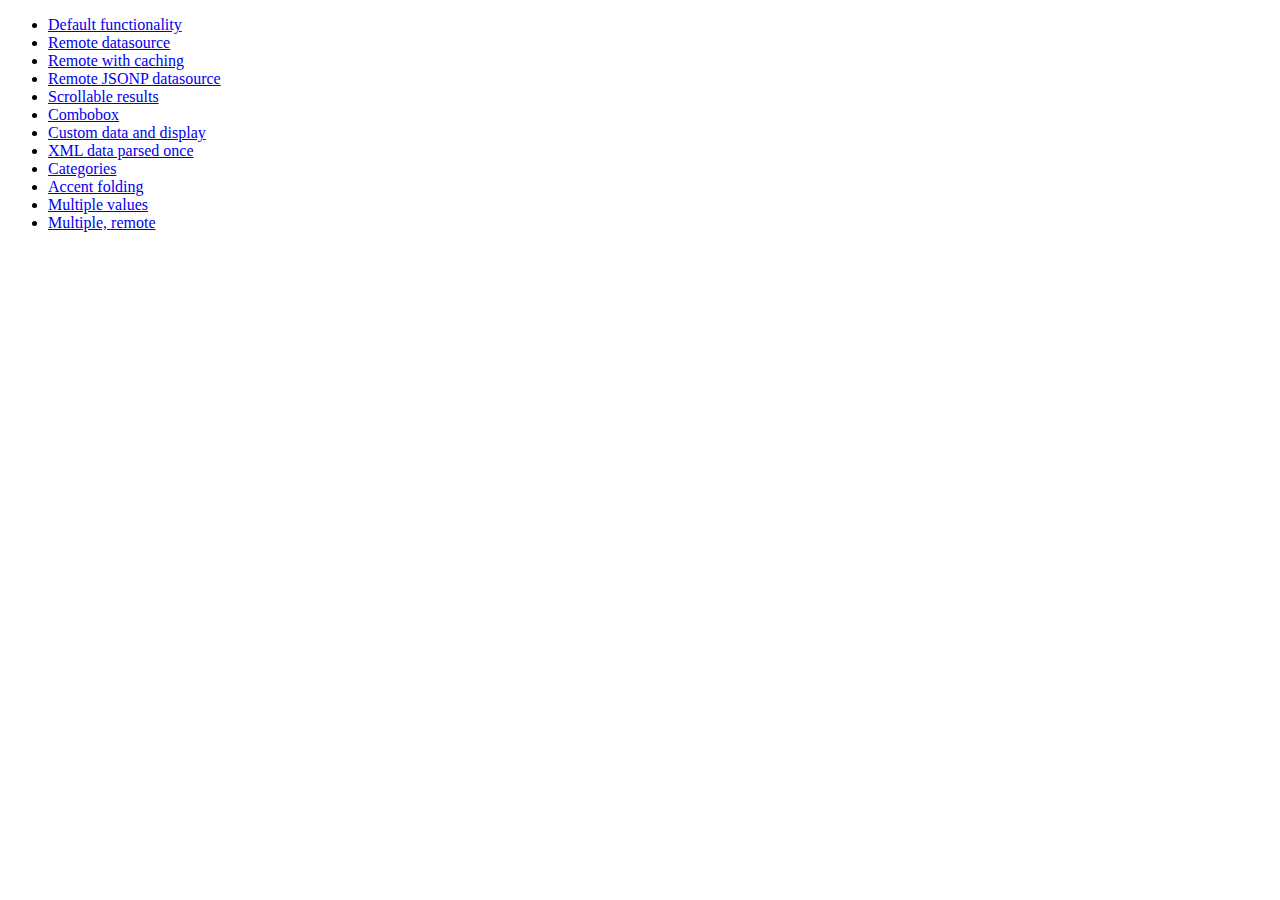
<file: jquery-ui-old/development-bundle/demos/autocomplete/index.html>
<!doctype html>
<html lang="en">
<head>
	<meta charset="utf-8">
	<title>jQuery UI Autocomplete Demos</title>
</head>
<body>

<ul>
	<li><a href="default.html">Default functionality</a></li>
	<li><a href="remote.html">Remote datasource</a></li>
	<li><a href="remote-with-cache.html">Remote with caching</a></li>
	<li><a href="remote-jsonp.html">Remote JSONP datasource</a></li>
	<li><a href="maxheight.html">Scrollable results</a></li>
	<li><a href="combobox.html">Combobox</a></li>
	<li><a href="custom-data.html">Custom data and display</a></li>
	<li><a href="xml.html">XML data parsed once</a></li>
	<li><a href="categories.html">Categories</a></li>
	<li><a href="folding.html">Accent folding</a></li>
	<li><a href="multiple.html">Multiple values</a></li>
	<li><a href="multiple-remote.html">Multiple, remote</a></li>
</ul>

</body>
</html>
</file>
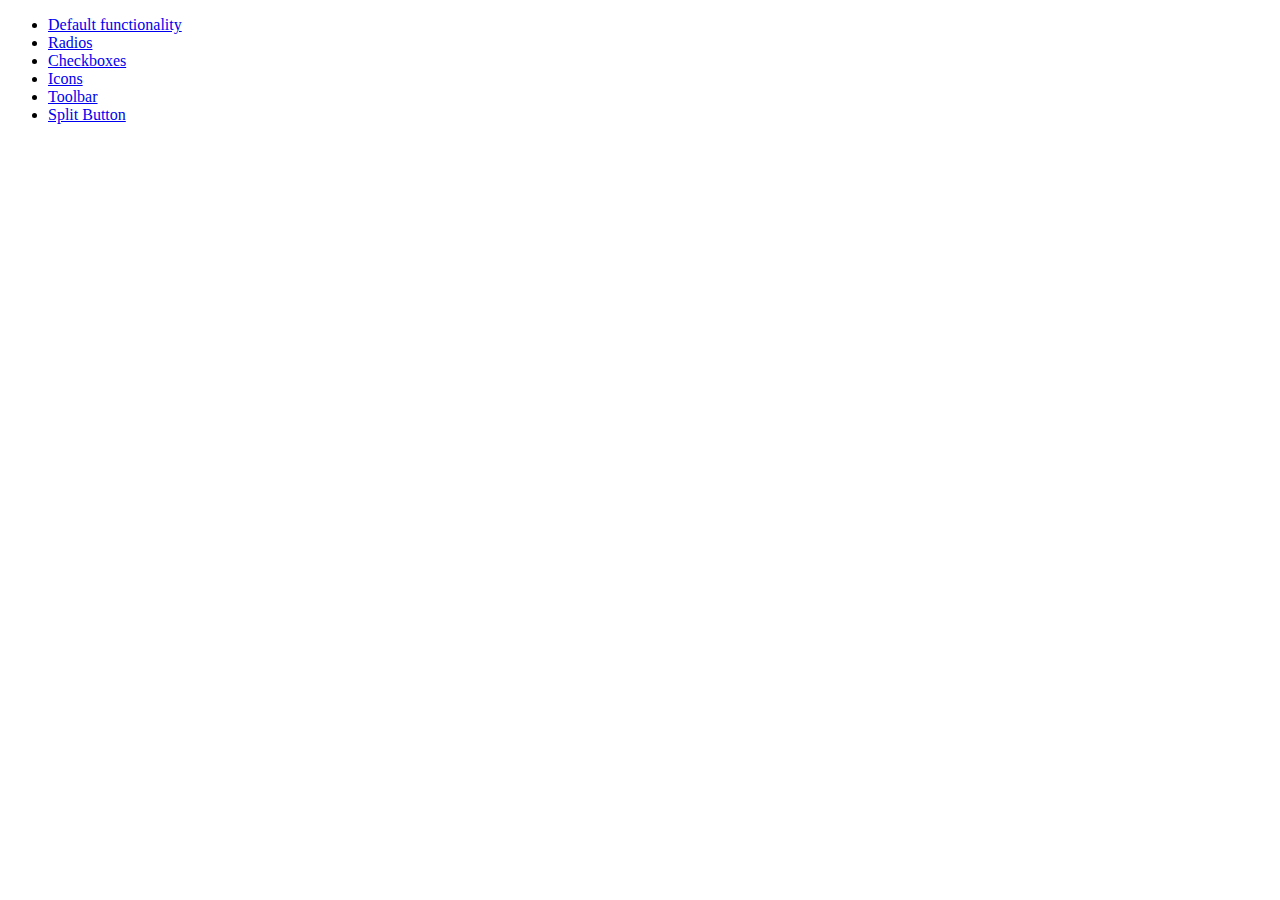
<file: jquery-ui-old/development-bundle/demos/button/index.html>
<!doctype html>
<html lang="en">
<head>
	<meta charset="utf-8">
	<title>jQuery UI Button Demos</title>
</head>
<body>

<ul>
	<li><a href="default.html">Default functionality</a></li>
	<li><a href="radio.html">Radios</a></li>
	<li><a href="checkbox.html">Checkboxes</a></li>
	<li><a href="icons.html">Icons</a></li>
	<li><a href="toolbar.html">Toolbar</a></li>
	<li><a href="splitbutton.html">Split Button</a></li>
</ul>

</body>
</html>
</file>
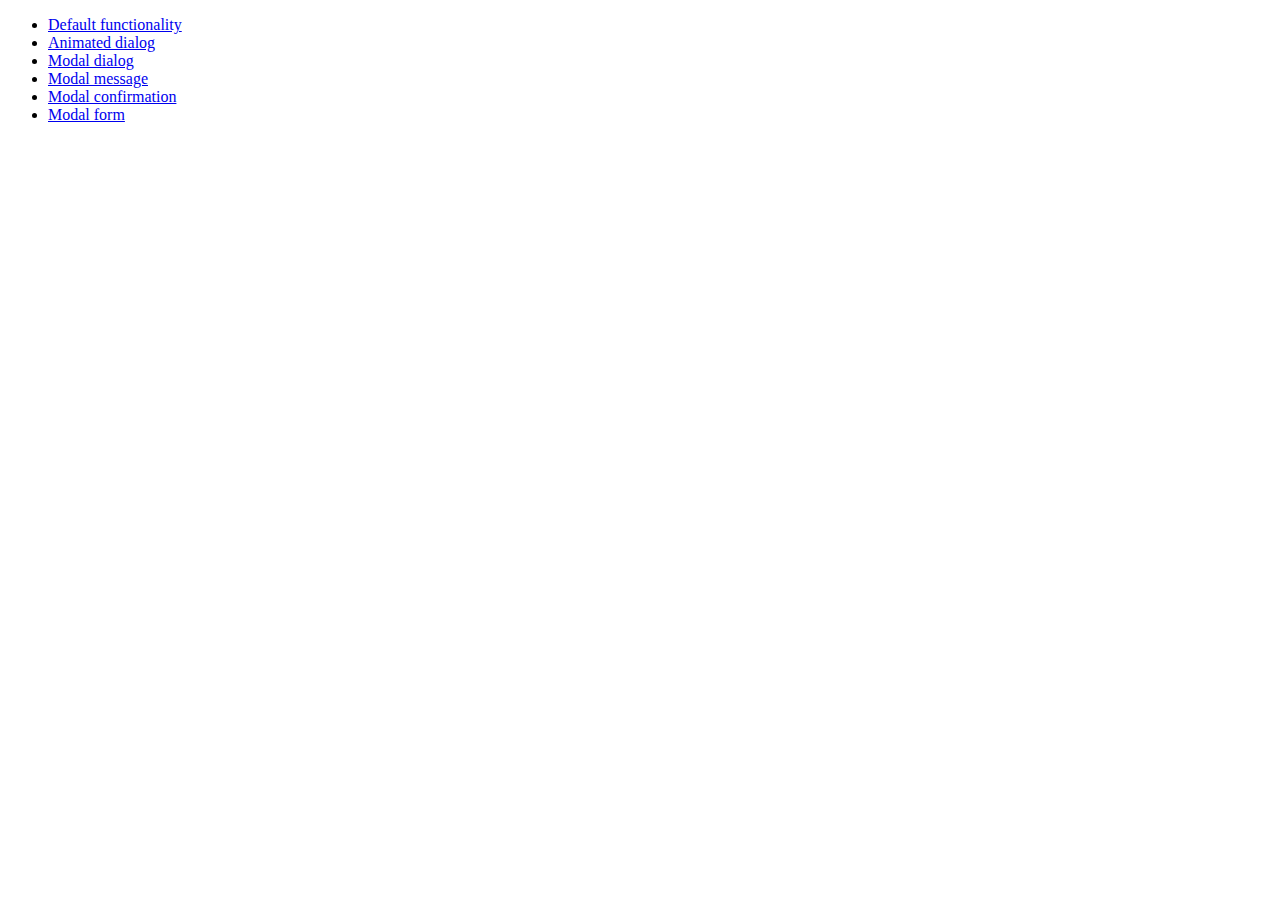
<file: jquery-ui-old/development-bundle/demos/dialog/index.html>
<!doctype html>
<html lang="en">
<head>
	<meta charset="utf-8">
	<title>jQuery UI Dialog Demos</title>
</head>
<body>

<ul>
	<li><a href="default.html">Default functionality</a></li>
	<li><a href="animated.html">Animated dialog</a></li>
	<li><a href="modal.html">Modal dialog</a></li>
	<li><a href="modal-message.html">Modal message</a></li>
	<li><a href="modal-confirmation.html">Modal confirmation</a></li>
	<li><a href="modal-form.html">Modal form</a></li>
</ul>

</body>
</html>
</file>
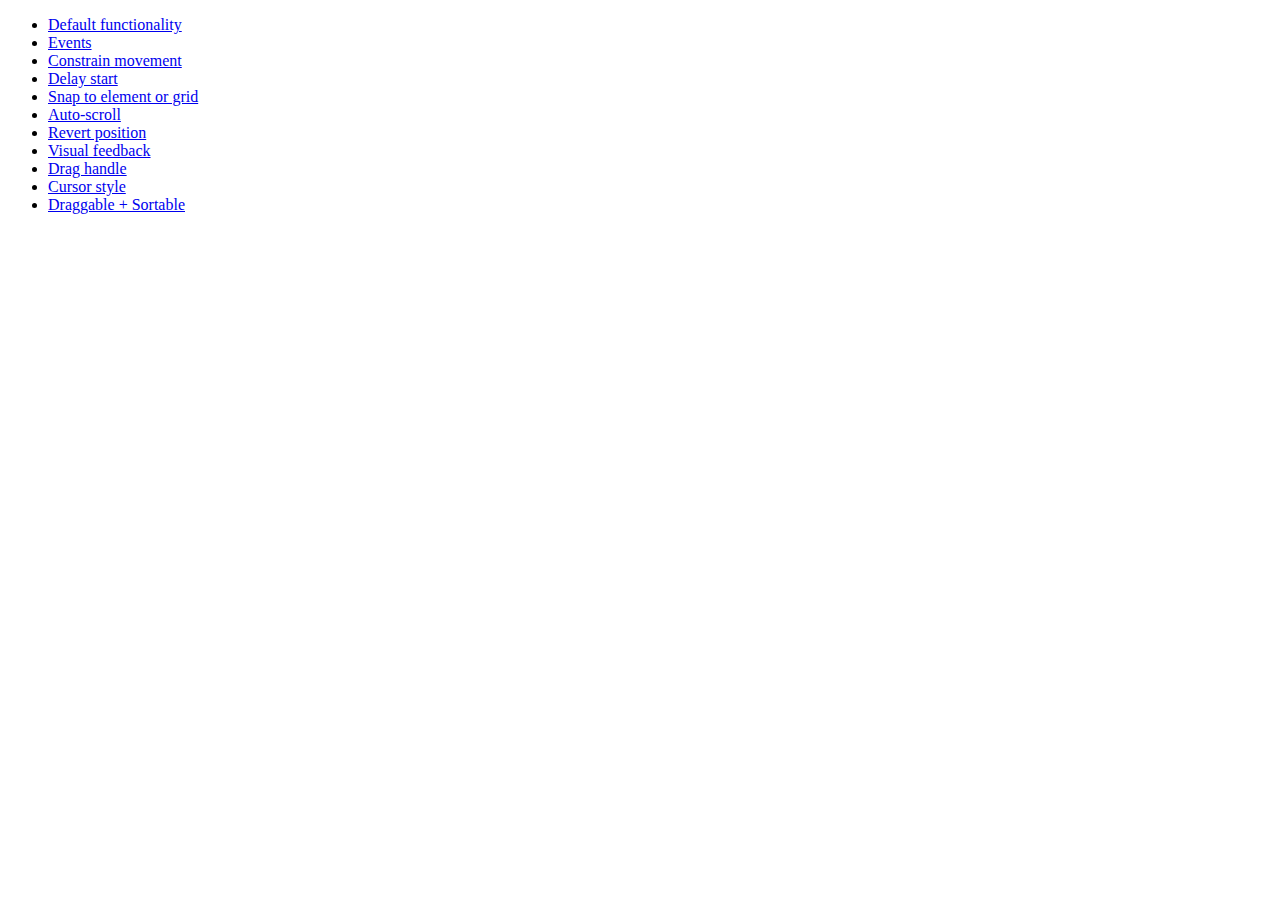
<file: jquery-ui-old/development-bundle/demos/draggable/index.html>
<!doctype html>
<html lang="en">
<head>
	<meta charset="utf-8">
	<title>jQuery UI Draggable Demos</title>
</head>
<body>

<ul>
	<li><a href="default.html">Default functionality</a></li>
	<li><a href="events.html">Events</a></li>
	<li><a href="constrain-movement.html">Constrain movement</a></li>
	<li><a href="delay-start.html">Delay start</a></li>
	<li><a href="snap-to.html">Snap to element or grid</a></li>
	<li><a href="scroll.html">Auto-scroll</a></li>
	<li><a href="revert.html">Revert position</a></li>
	<li><a href="visual-feedback.html">Visual feedback</a></li>
	<li><a href="handle.html">Drag handle</a></li>
	<li><a href="cursor-style.html">Cursor style</a></li>
	<li><a href="sortable.html">Draggable + Sortable</a></li>
</ul>

</body>
</html>
</file>
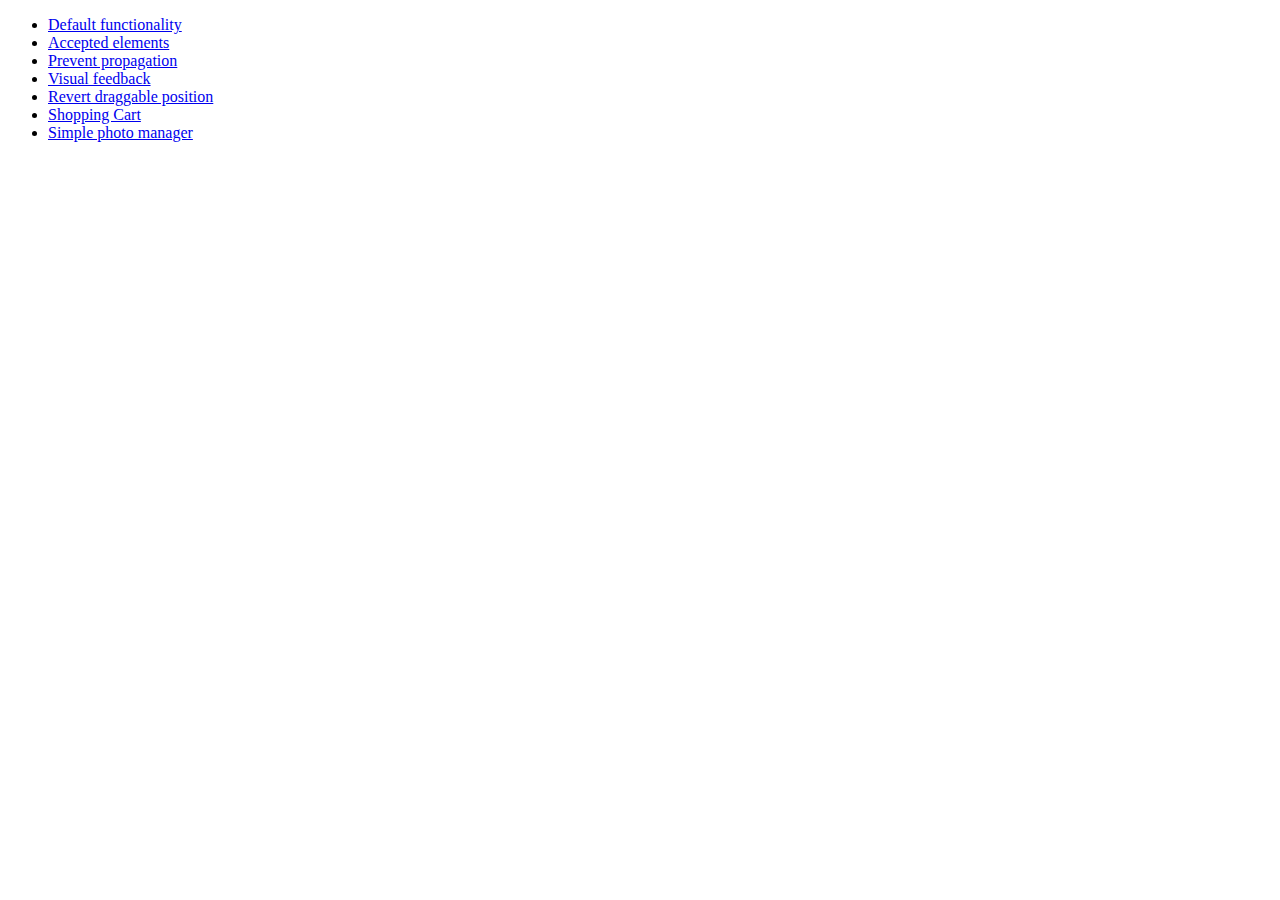
<file: jquery-ui-old/development-bundle/demos/droppable/index.html>
<!doctype html>
<html lang="en">
<head>
	<meta charset="utf-8">
	<title>jQuery UI Droppable Demos</title>
</head>
<body>

<ul>
	<li><a href="default.html">Default functionality</a></li>
	<li><a href="accepted-elements.html">Accepted elements</a></li>
	<li><a href="propagation.html">Prevent propagation</a></li>
	<li><a href="visual-feedback.html">Visual feedback</a></li>
	<li><a href="revert.html">Revert draggable position</a></li>
	<li><a href="shopping-cart.html">Shopping Cart</a></li>
	<li><a href="photo-manager.html">Simple photo manager</a></li>
</ul>

</body>
</html>
</file>
